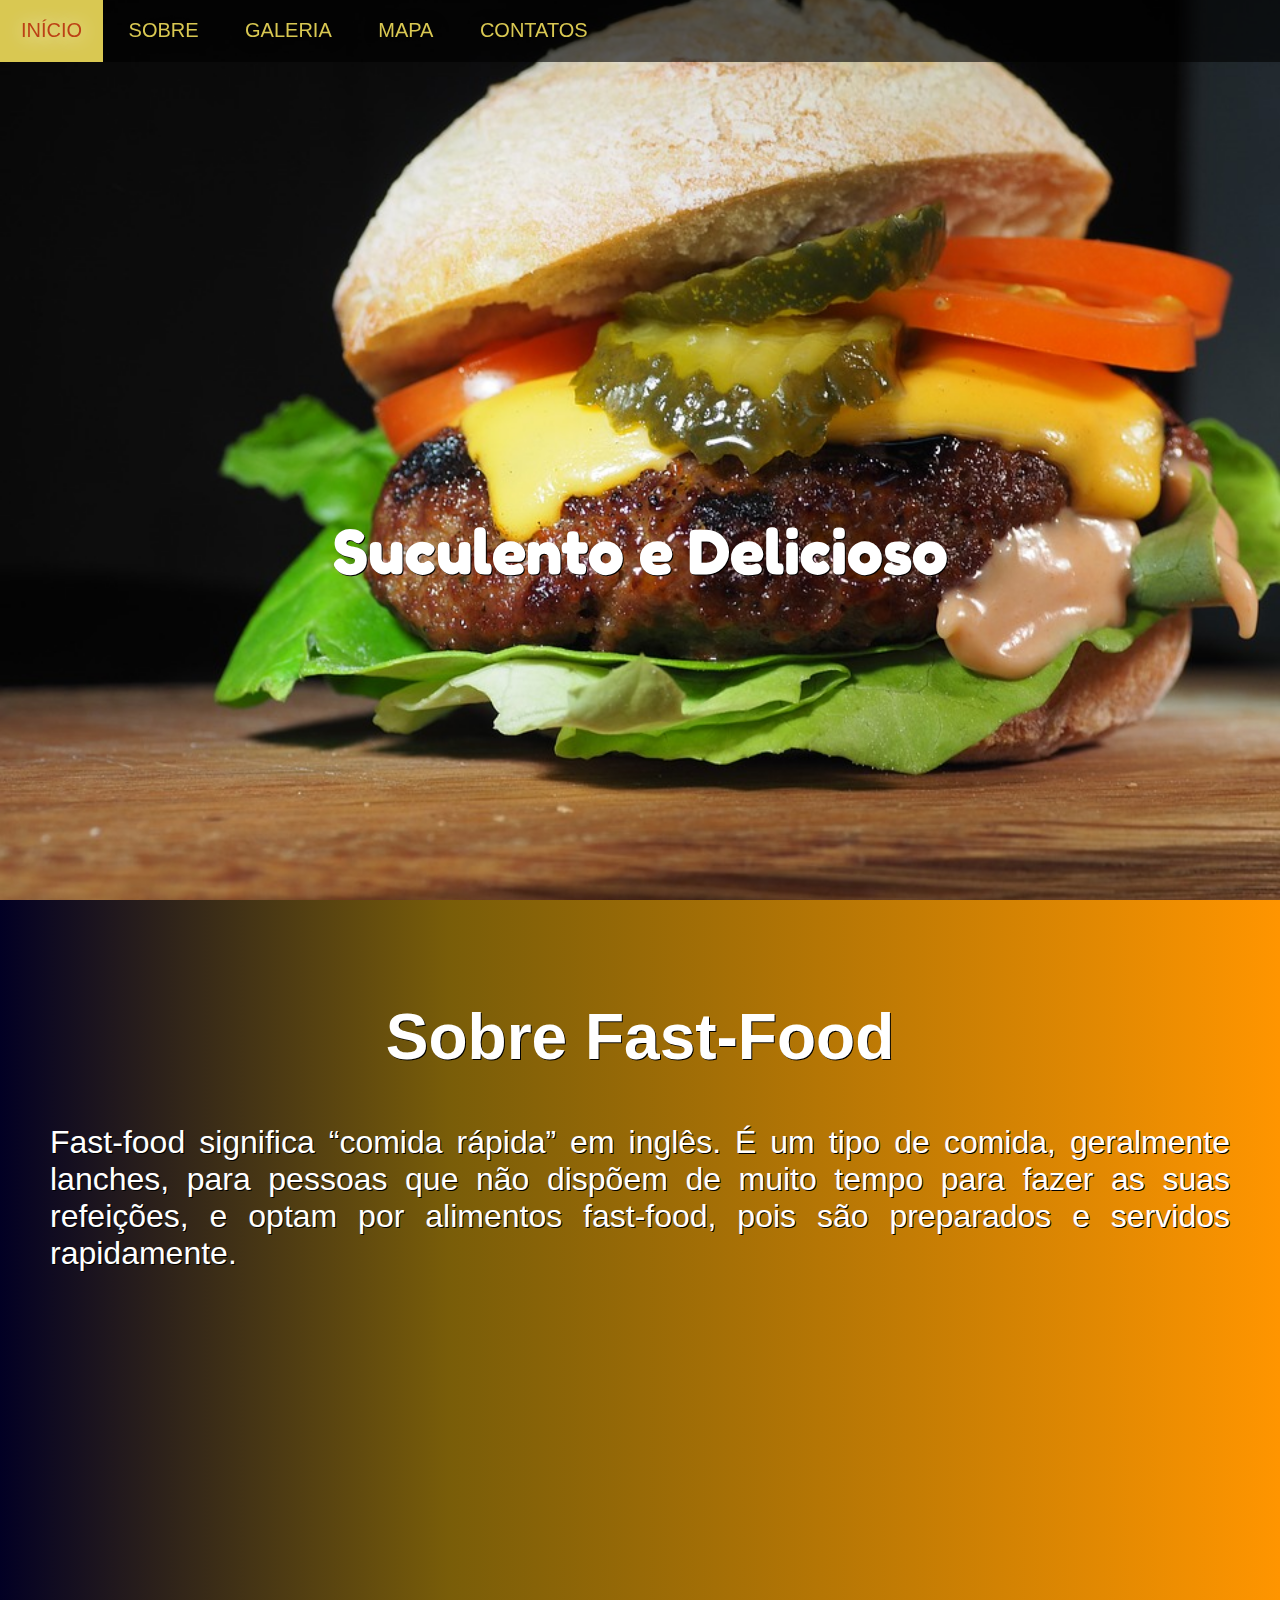
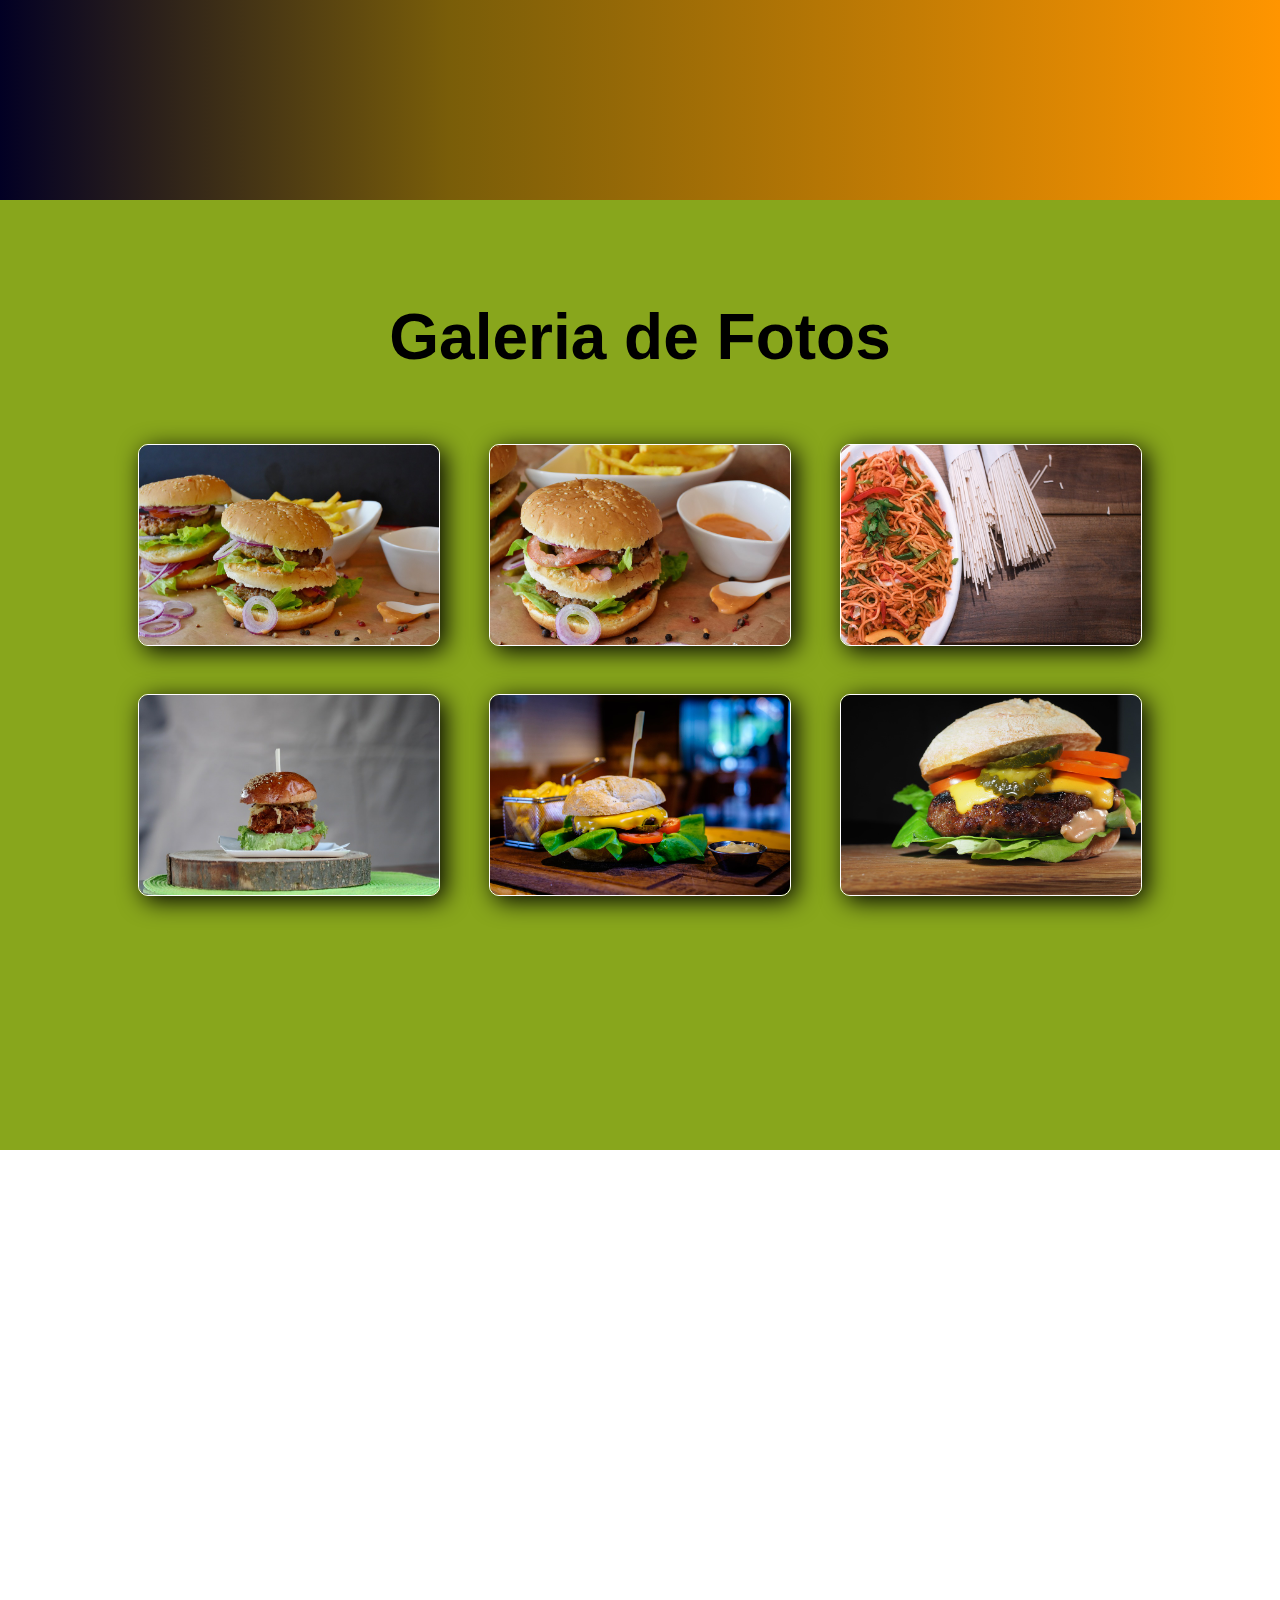
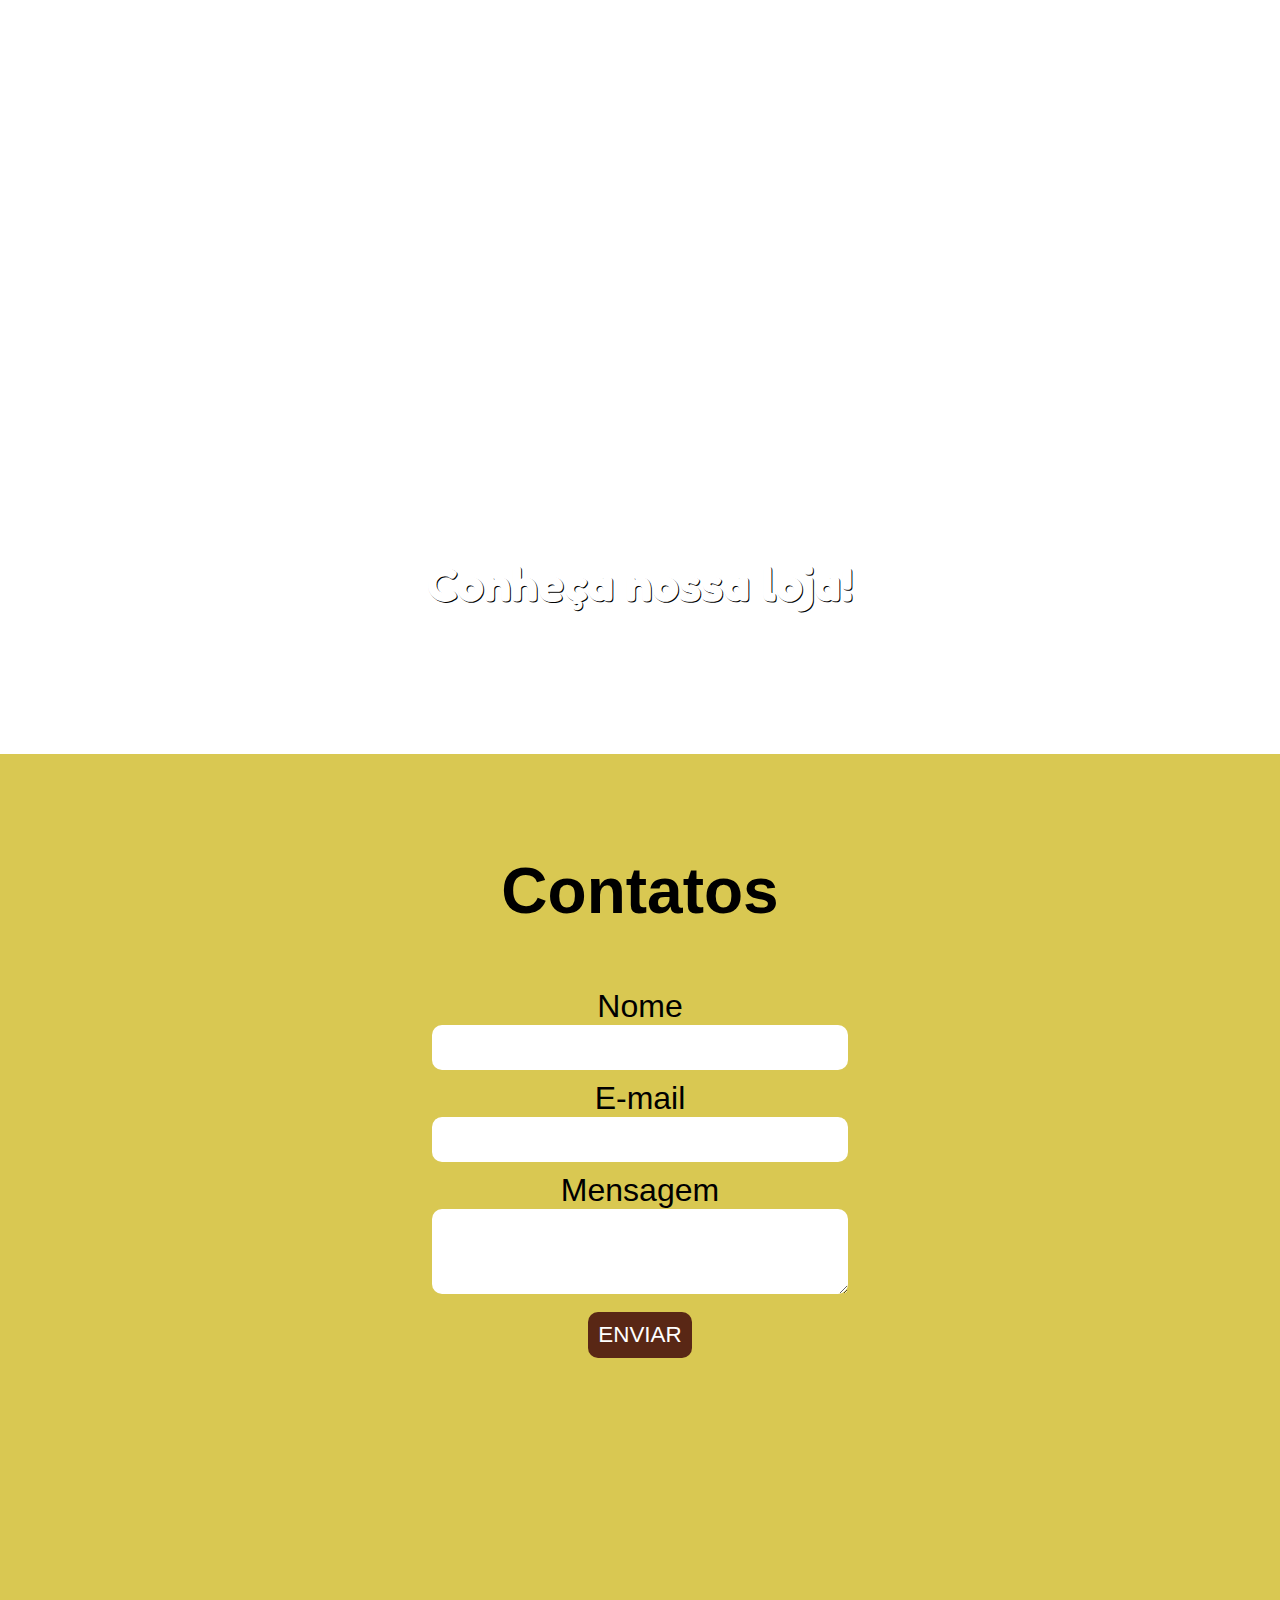
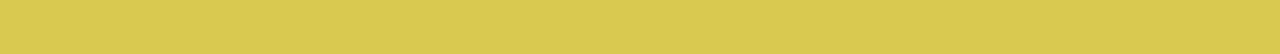
<file: index.html>
<!DOCTYPE html>
<html lang="pt-BR">
	<head>
		<meta charset="utf-8">
		<meta name="viewport" content="width=device-width, initial-scale=1">
		<title>FastFood</title>
		<link rel="stylesheet" type="text/css" href="css/style.css">
		<link rel="shortcut icon" href="images/favicon.ico" type="image/x-icon">
		<link rel="icon" href="images/favicon.ico" type="image/x-icon">
		<link
		    rel="stylesheet"
		    href="https://cdnjs.cloudflare.com/ajax/libs/animate.css/4.1.1/animate.min.css"
		  />
	</head>
	<body>
		<div id="site">
			<header>
				<nav>
					<ul id="menu">
						<li><a href="#">Início</a></li>
						<li><a href="#about">Sobre</a></li>
						<li><a href="#gallery">Galeria</a></li>
						<li><a href="#maps">Mapa</a></li>
						<li><a href="#contact">Contatos</a></li>
					</ul>
				</nav>
			</header>
			<section id="banner">
				<h1 class="destaque">Suculento e Delicioso</h1>
			</section>
			<section id="about">
				<h1 class="animate__animated animate__bounce">Sobre Fast-Food</h1>
				<p>Fast-food significa “comida rápida” em inglês. É um tipo de comida, geralmente lanches, para pessoas que não dispõem de muito tempo para fazer as suas refeições, e optam por alimentos fast-food, pois são preparados e servidos rapidamente.</p>
			</section>
			<section id="gallery">
				<h1>Galeria de Fotos</h1>
				<img src="images/1.jpg" class="galeria">
				<img src="images/2.jpg" class="galeria">
				<img src="images/3.jpg" class="galeria">
				<img src="images/4.jpg" class="galeria">
				<img src="images/5.jpg" class="galeria">
				<img src="images/6.jpg" class="galeria">
			</section>
			<section id="maps">
				<iframe src="https://www.google.com/maps/embed?pb=!1m18!1m12!1m3!1d1919.5121097820306!2d-47.90049744127802!3d-15.802676899999987!2m3!1f0!2f0!3f0!3m2!1i1024!2i768!4f13.1!3m3!1m2!1s0x935a3aea806d74eb%3A0x139eddc3c7f58173!2sCentro%20Universit%C3%A1rio%20do%20Distrito%20Federal%20-%20UDF!5e0!3m2!1spt-BR!2sbr!4v1649680981973!5m2!1spt-BR!2sbr" width="100%" style="border:0; height: 100vh;" allowfullscreen="" loading="lazy" referrerpolicy="no-referrer-when-downgrade"></iframe>
			</section>
			<section id="parallax">
				<h1>Conheça nossa loja!</h1>
			</section>
			<section id="contact">
				<h1>Contatos</h1>
				<form>
					<label>Nome</label>
					<input type="text" name="nome">
					<label>E-mail</label>
					<input type="email" name="email">
					<label>Mensagem</label>
					<textarea name="mensagem" rows="3"></textarea>
					<center>
						<button type="submit">Enviar</button>
					</center>
				</form>
			</section>
		</div>
	</body>
</html>
</file>
<file: css/style.css>
@import url('https://fonts.googleapis.com/css2?family=Fredoka+One&display=swap');
*{
	margin: 0;
	padding: 0;
}

body{
	margin: 0;
	padding: 0;
	font-family: arial, sans-serif;
}

ul#menu{
	background-color: RGBa(0,0,0,0.6);
	line-height: 60px;
	position: fixed;
	width: 100%;
}

ul#menu li{
	display: inline;
}

nav a:link, a:visited{
	font-size: 20px;
	text-transform: uppercase;
	text-decoration: none;
	color: #D9C852;
	padding: 21px;
	text-shadow: 1px 1px 20px #000;
}

nav a:hover, a:active{
	background-color: #D9C852;
	color: #BC4014;
	text-shadow: 1px 1px 20px #FFF;
}

#banner{
	background-image: url("../images/6.jpg");
	width: 100%;
	height: 100vh;
	background-repeat: no-repeat;
	background-size: cover;
	background-position: center;
}

h1.destaque{
	font-family: 'Fredoka One', cursive;
	font-size: 4.0rem;
	color: #FFF;
	text-shadow: 1px 1px #000;
	display: grid;
	align-items: center;
	height: 100vh;
	animation: zoomInUp;
	animation-duration: 3s;
}

#about{
	background: rgb(2,0,36);
	background: linear-gradient(90deg, rgba(2,0,36,1) 0%, rgba(121,93,9,1) 35%, rgba(255,149,0,1) 100%);
	width: 100%;
	height: 100vh;
	color: #FFF;
	font-size: 2.0em;
	text-shadow: 1px 1px #000;
}

p{
	padding: 0 50px;
	text-align: justify;
}

h1{
	padding: 100px 50px 50px 50px;	
	text-align: center;
}

#gallery{
	background-color: #88A61C;
	width: 100%;
	height: 100vh;
	font-size: 2.0em;
	text-align: center;
	padding-bottom: 50px;
}

.galeria{
	width: 300px;
	height: 200px;
	margin: 20px;
	border-radius: 10px;
	border: 1px solid #FFF;
	box-shadow: 5px 5px 25px #000;
}

#parallax {
	background-image: url("../images/parallax.jpg");
	background-size: cover;
	height: 300px;
	width: 100%;
	background-attachment: fixed;
	background-position: center;
	background-repeat: no-repeat;
	background-size: cover;
	font-family: 'Fredoka One', cursive;

	color: #FFF;
	text-shadow: 1px 1px #000;
}
#parallax h1{
	font-size: 3.0rem;
	animation: zoomInUp;
	animation-duration: 3s;
}

#contact{
	background-color: #D9C852;
	width: 100%;
	height: 100vh;
	font-size: 2.0em;
	text-align: center;
}

#contact label{
	display: block;
	margin-top: 10px;
}

#contact input, textarea{
	width: 400px;
	font-size: 0.8em;
	padding: 8px;
	border: 0;
	border-radius: 10px;
}

#contact button{
	border: 0;
	text-transform: uppercase;
	font-size: 0.7em;
	padding: 10px;
	border-radius: 10px;
	margin-top: 10px;
	background-color: #592715;
	color: #FFF;
}

#contact button:hover{
	color: #592715;
	border: 1px solid #592715;
	background-color: #D9C852;
}
</file>
